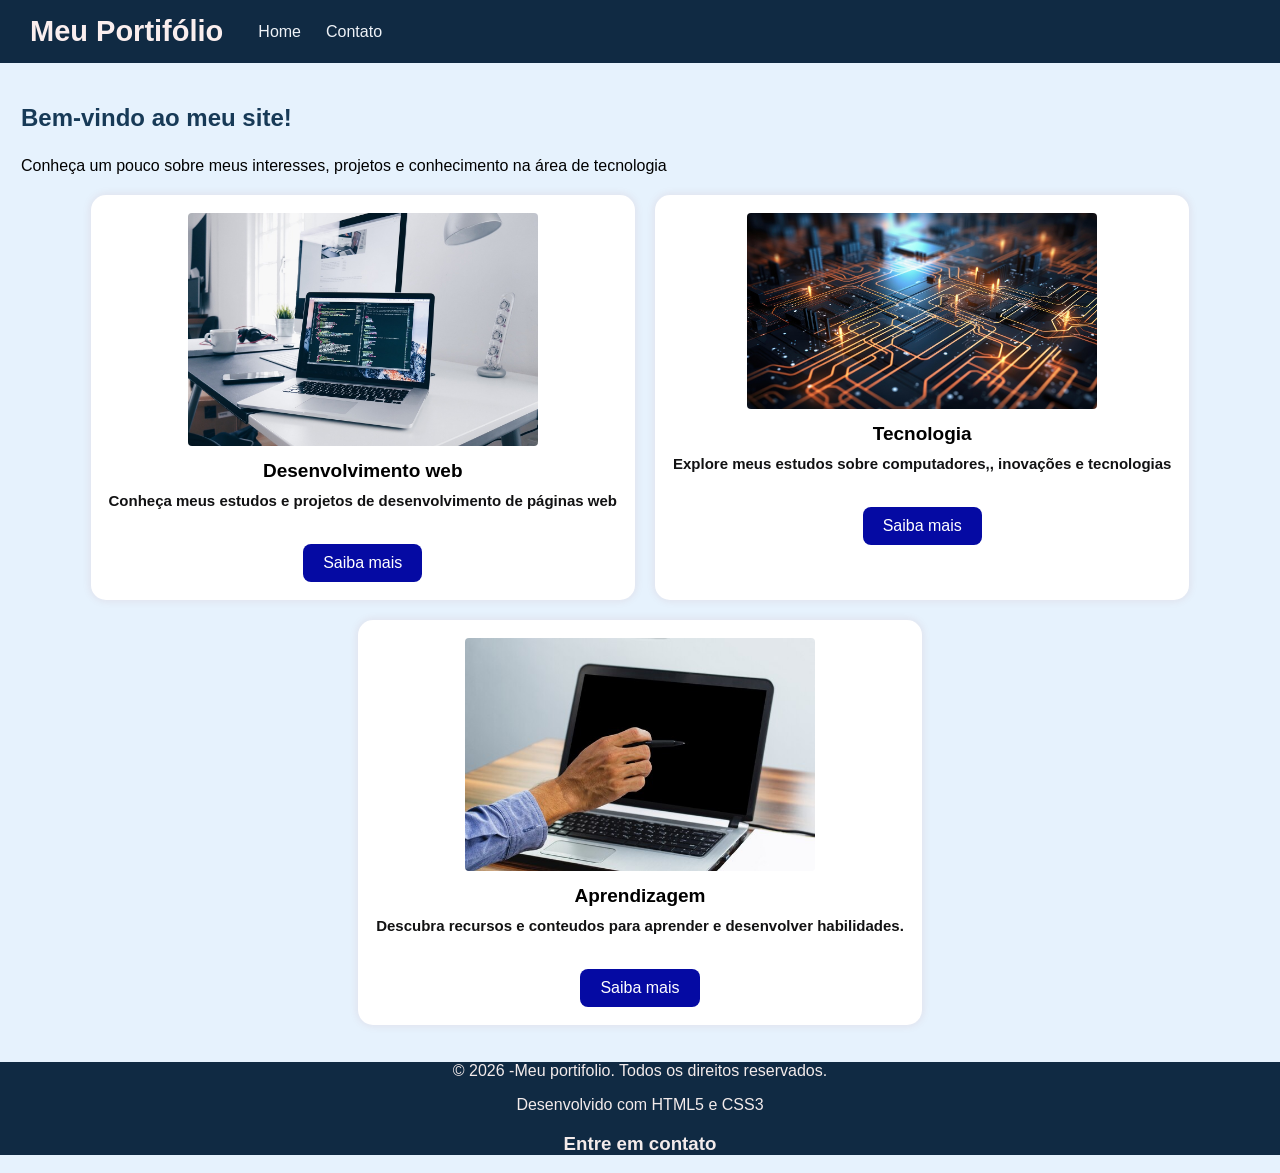
<file: index.html>
<!DOCTYPE html>
<html lang="en">
<head>
    <meta charset="UTF-8">
    <meta name="viewport" content="width=device-width, initial-scale=1.0">
    <title>Meu portifolio</title>
    <link rel="stylesheet" href="style.css">
</head>
<body>
    <header>
        <div class="conteudo-header">
            <div class="menu">
            <h1>Meu Portifólio</h1>
            <nav>
                <a href="index.html">Home</a>
                <a href="Contato.html">Contato</a>
            </nav>
        </div>
    </header>
<main>
    <section id="Contato">
        <h2>Bem-vindo ao meu site!</h2>
        <p>Conheça um pouco sobre meus interesses, projetos e conhecimento na área de tecnologia</p>
        <div class="produtos">
            <div class="produto">
            <img src="imagem/computer-4795762_1280.jpg" alt="">
            <h4>Desenvolvimento web</h4>
            <p>Conheça meus estudos e projetos de desenvolvimento de páginas web</p>
            <button>Saiba mais</button>
            </div>
            <div class="produto">
            <img src="imagem/technology-8280863_1280.jpg" alt="">
            <h4>Tecnologia</h4>
            <p>Explore meus estudos sobre computadores,, inovações e tecnologias</p>
            <button>Saiba mais</button>
        </div>
        <div class="produto">
            <img src="imagem/mao-apontando-o-foco-no-computador-no-espaco-de-trabalho-do-escritorio_10541-3591.jpg" alt="">
            <h4>Aprendizagem</h4>
            <p>Descubra recursos e conteudos para aprender e desenvolver habilidades.</p>
            <button>Saiba mais</button>
        </div>
        </div>

    </section>
    
</main>
<footer class="rodape"> 
    <p>&copy; 2026 -Meu portifolio. Todos os direitos reservados.</p>
    <p>Desenvolvido com HTML5 e CSS3</p>
    <h3>Entre em contato</h3>

</footer>


</body>
</html>
</file>
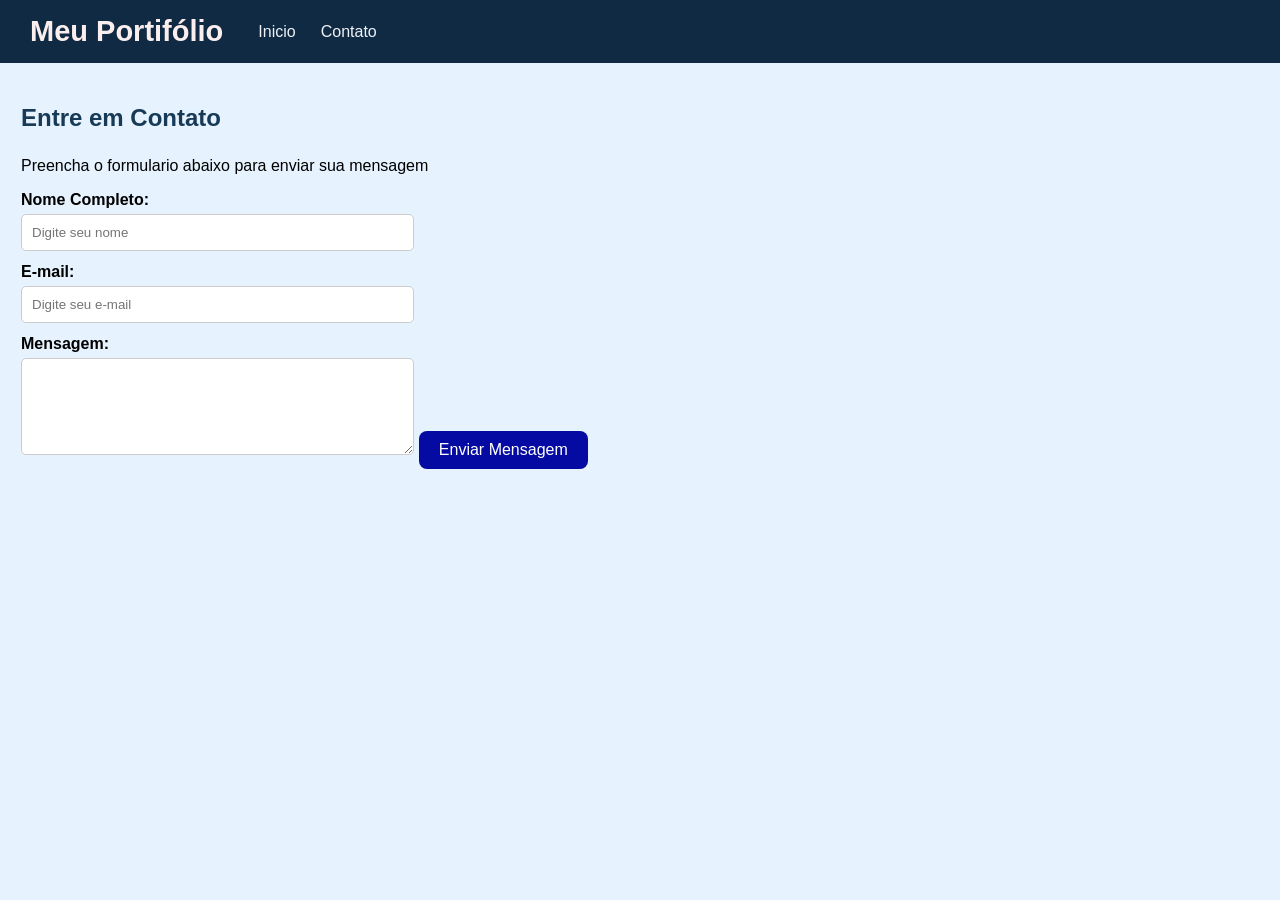
<file: Contato.html>
<!DOCTYPE html>
<html lang="pt-BR">
<head>
    <meta charset="UTF-8">
    <meta name="viewport" content="width=device-width, initial-scale=1.0">
    <title>Meu Portifólio</title>
    <link rel="stylesheet" href="styleForm.css">
    <link rel="stylesheet" href="style.css">
</head>
<body>
    <header>
        <div class="conteudo-header">
            <div class="menu">
                <h1>Meu Portifólio</h1>
                <nav>
                    <a href="index.html">Inicio</a>
                    <a href="#contato.html">Contato</a>
                </nav>
            </div>
        </div>
    </header>
    <main>
        <section>
            <h2>Entre em Contato</h2>
            <p>Preencha o formulario abaixo para enviar sua mensagem</p>
            <form action="">
                <label for=""> Nome Completo:</label>
                <input type="text" id="email" name="nome" required placeholder="Digite seu nome">
                <label for=""> E-mail:</label>
                <input type="email" id="email" name="email" required placeholder="Digite seu e-mail">
                <label for="">Mensagem:</label>
                
                <textarea name="comentario id=comentario" rows="5" required></textarea>
                <button type="submit">Enviar Mensagem</button>

            </form>
        </section>
    </main>
    
</body>
</html>
</file>
<file: style.css>
body{
    margin: 0;
    font-family: 'Franklin Gothic Medium', 'Arial Narrow', Arial, sans-serif;
    background-color: rgba(228, 242, 253, 0.925);
}
/* cabeçalho */
header{
    background-color: #102a43;
    color: rgb(231, 16, 16);
    padding: 15px 30px;
}
.conteudo-header{
    display: flex;
    justify-content: space-between;
    align-items: center;
}
.menu{
    display: flex;
    align-items: center;
    gap: 35px;
}
h1{
    margin: 0;
    font-size: 29px;
    color: rgb(250, 238, 238);
}
nav{
    display: flex;
    gap: 25px;
}
nav a{
    color: rgb(238, 242, 247);
    text-decoration: none;
    font-size: 16px;
}
.logo img{
    width: 75px;
}
nav a:hover{
    color: #0c0d0e;
}
main{
    padding: 21px;
}section h2{
    color: rgba(7, 43, 73, 0.925);
    border-color: 2px solid rgba(243, 248, 253, 0.925);
   padding-bottom: 5px;
}
.produtos{
    display: flex;
    flex-wrap: wrap;
    gap: 20px;
    margin-top: 20px;
    justify-content: center;
    text-align: center;
}
.produto{
    background-color: white;
    padding: 18px;
    border-radius: 15px;
    box-shadow: 0 0 10px rgba(161, 33, 33, 0.1);
}
.produto img{
    width: 350px;
    border-radius: 4px;
}
.produto h4{
    margin: 10px 0 6px;
    font-size: 19px;
}
.produto p{
    font-weight: bold;
    font-size: 15px;
    margin-top: 10px;
    color: rgb(18, 18, 19);
}
#preco{
    font-size: 14px;
    color: rgb(10, 9, 9);
    font-weight: bold;
}
.rodape{
    background-color: #102a43;
    color: rgb(243, 235, 235);
    text-align: center;
}
button{
    margin-top: 20px;
    background-color: #050aa3;
    color: white;
    border: none;
    padding: 10px 20px;
    font-size: 16px;
    cursor: pointer;
    border-radius: 8px;
}
/* responsividade home */
@media(max-width : 600px){
    header{
        padding: 15px;
    }
    nav a{
        display: inline-block;
        margin: 8px;
        gap: 15px;
    }
    main{
        padding: 15px;
    }
    .produto{
        width: 100%;
        max-width: 320px;
    }
}
</file>
<file: styleForm.css>
section h2{
    color: #4caf50;
    margin-bottom: 20px;
}   
label{
    display: block;
    margin-top: 12px;
    font-weight: bold;
}
input, textarea{
    width: 30%;
    padding: 10px;
    margin-top: 5px;
    border-radius: 5px;
    border: 1px solid #ccc;
}
button{
    margin-top: 20px;
    background-color: #f5faf5;
    color: rgb(22, 21, 21);
    border: none;
    padding: 10px 20px;
    font-size: 16px;
    cursor: pointer;
    border-radius: 8px;
}
button:hover{
    background-color: #dbdfdb;
    
}
footer{
    margin-top: 17%;
}
</file>
